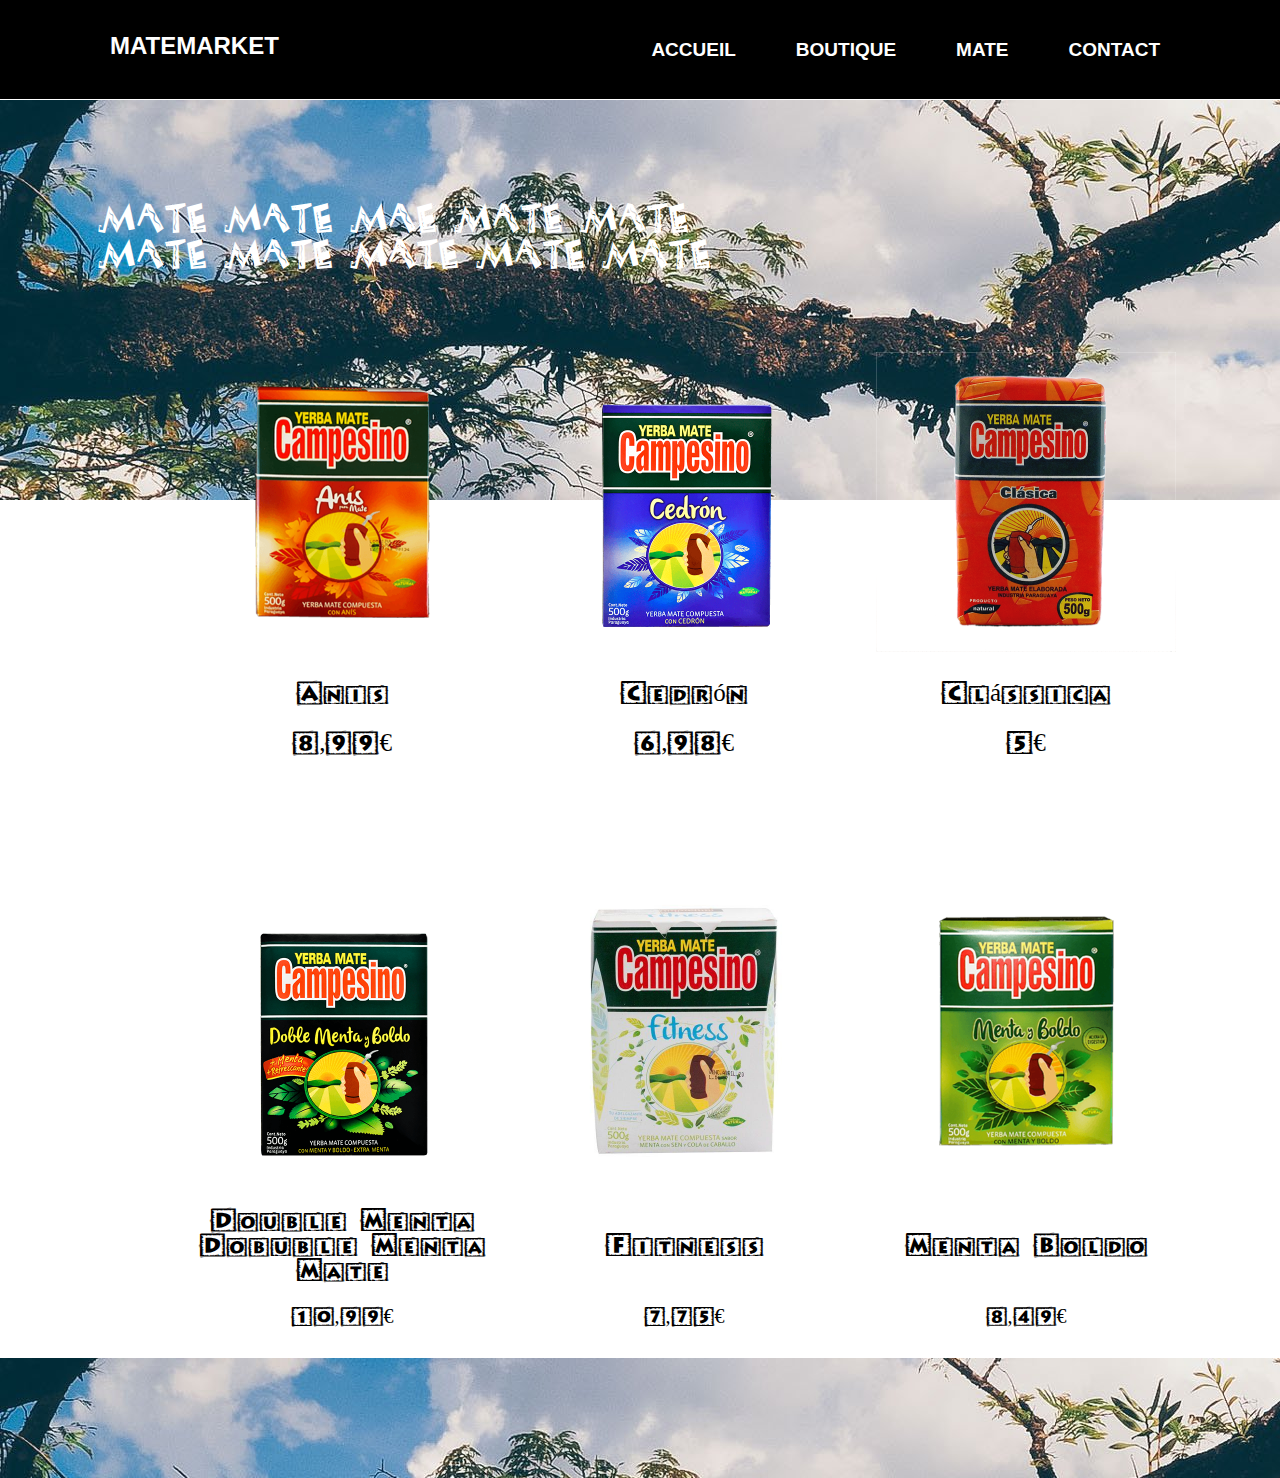
<file: acceuil.html>
<!DOCTYPE html>
<html lang="en">
  <head>
    <link rel="stylesheet" href="index.css" />
    <meta charset="UTF-8" />
    <meta http-equiv="X-UA-Compatible" content="IE=edge" />
    <meta name="viewport" content="width=device-width, initial-scale=1.0" />
    <title>Document</title>
  </head>
  <body>
    <header class="hder">
      <nav>
        <h1>MATEMARKET</h1>
        <ul>
          <li><a href="#accueil">Accueil</a></li>
          <li><a href="#histoire">Boutique</a></li>
          <li><a href="#mate">Mate</a></li>
          <li><a href="#">Contact</a></li>
        </ul>
      </nav>
    </header>

    <div id="imgFond">
      <p>MATE MATE MAE MATE MATE <br />MATE MATE MATE MATE MATE</p>
    </div>
    <div class="center">
      <div id="materiel">
        <table>
          <tr>
            <td><img src="mate1.png" /></td>
            <td><img src="mate2.png" /></td>
            <td><img src="mate3.png" /></td>
          </tr>
          <tr>
            <td>Anis</td>
            <td>Cedrón</td>
            <td>Clássica</td>
          </tr>
          <tr class="prix">
            <td>8,99€</td>
            <td>6,98€</td>
            <td>5€</td>
          </tr>
        </table>

        <table>
          <tr>
            <td><img src="campesino Double Menta Mate.png" /></td>
            <td><img src="Campesino Fitness.jpg" /></td>
            <td><img src="Campesino Menta Boldo.png" /></td>
          </tr>
          <tr>
            <td>Double Menta Dobuble Menta Mate</td>
            <td>Fitness</td>
            <td>Menta Boldo</td>
          </tr>
          <tr>
            <td class="prix">10,99€</td>
            <td class="prix">7,75€</td>
            <td class="prix">8,49€</td>
          </tr>
        </table>
      </div>
    </div>
    <br />
    <footer>
      <div class="center"></div>
    </footer>
  </body>
</html>
</file>
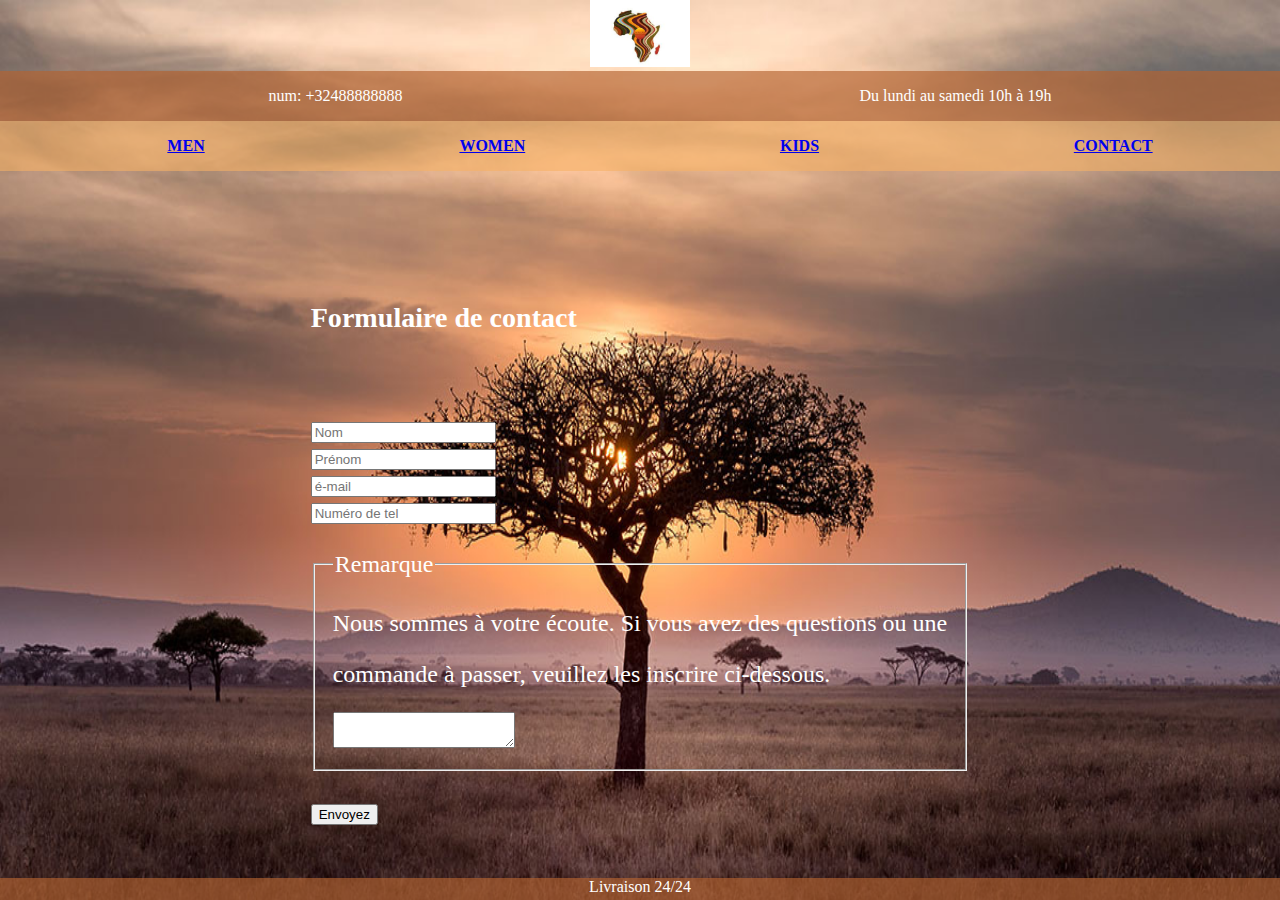
<file: contact.html>
<!DOCTYPE html>
<html lang="en">
  <head>
    <link rel="stylesheet" href="site.css" />
    <script language="javascript" src="site.js"></script>
    <meta charset="UTF-8" />
    <meta http-equiv="X-UA-Compatible" content="IE=edge" />
    <meta name="viewport" content="width=device-width, initial-scale=1.0" />
    <title>contact</title>
  </head>
  <body>
    <div class="container">
        <div class="header">
          <ul class="tabHead">
            <li>num: +32488888888</li>
            <li>Du lundi au samedi 10h à 19h</li>
          </ul>
        </div>
  
        <div class="logo">
            <a href="acceuil.html"><img src="logo.jpg" width="100px" /> </a>
          </div>

        <div class="menu">
          <ul class="tabMenu">
            <li>
              <a href="men.html">MEN</a>
            </li>
            <li>
              <a href="women.html">WOMEN</a>
            </li>
            <li>
              <a href="kids.html">KIDS</a>
            </li>
            <li>
              <a href="contact.html">CONTACT</a>
            </li>
          </ul>
        </div>
        <div class="contact">
             
            <form>
                <h3>Formulaire de contact</h3>
                <br>
                <br>
                <input type="text" id="name" placeholder="Nom" />       <br />
                <input type="text" id="prenom" placeholder="Prénom" /> <br>
                <input type="email" id="mail" placeholder="é-mail"> <br>
                <input type="number" id="number" placeholder="Numéro de tel"> <br>

                <br>
                <fieldset>
                    <legend>Remarque</legend>
                    <p> Nous sommes à votre écoute. Si vous avez des questions ou une </p>
                    <p>commande à passer, veuillez les inscrire ci-dessous.</p>
                    </p>
                    <textarea></textarea>
                  </fieldset>
                  <br>
                  <button id="click" onclick="submit()">Envoyez</button>
            </form>
        </div>
        <div class="footer">Livraison 24/24</div>
  </body>
</html>
</file>
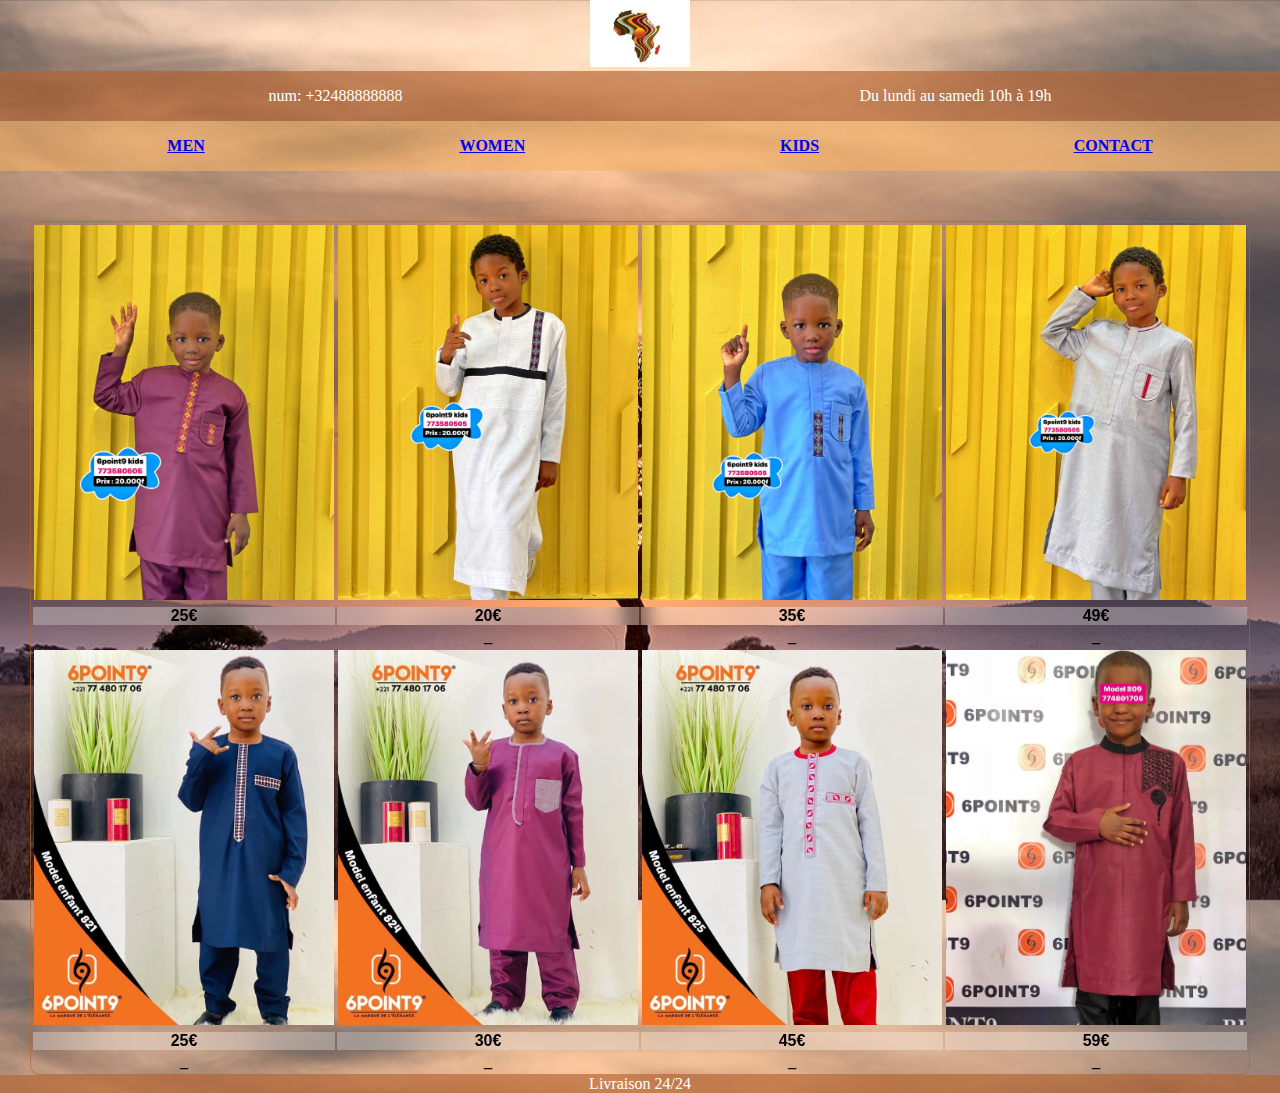
<file: kids.html>
<!DOCTYPE html>
<html lang="en">
  <head>
    <link rel="stylesheet" href="site.css" />
    <meta charset="UTF-8" />
    <meta http-equiv="X-UA-Compatible" content="IE=edge" />
    <meta name="viewport" content="width=device-width, initial-scale=1.0" />
    <title>kids</title>
  </head>
  <body>
    <div class="container">
      <div class="header">
        <ul class="tabHead">
          <li>num: +32488888888</li>
          <li>Du lundi au samedi 10h à 19h</li>
        </ul>
      </div>

      <div class="logo">
        <a href="acceuil.html"><img src="logo.jpg" width="100px" /> </a>
      </div>

      <div class="menu">
        <ul class="tabMenu">
          <li>
            <a href="men.html">MEN</a>
          </li>
          <li>
            <a href="women.html">WOMEN</a>
          </li>
          <li><a href="kids.html">KIDS</a></li>
          <li>
            <a href="contact.html">CONTACT</a>
          </li>
        </ul>
      </div>
      <div class="contenu">
        <table>
          <tr>
            <td><img src="kids1.jpeg" width="300px" /></td>
            <td><img src="kids2.jpeg" width="300px" /></td>
            <td><img src="kids3.jpeg" width="300px" /></td>
            <td><img src="kids4.jpeg" width="300px" /></td>
          </tr>
          <tr class="prix">
            <th>25€</th>
            <th>20€</th>
            <th>35€</th>
            <th>49€</th>
          </tr>
          <tr>
            <th>_</th>
            <th>_</th>
            <th>_</th>
            <th>_</th>
          </tr>

          <tr>
            <td><img src="kids5.jpeg" width="300px" /></td>
            <td><img src="kids6.jpeg" width="300px" /></td>
            <td><img src="kids7.jpeg" width="300px" /></td>
            <td><img src="kids8.jpeg" width="300px" /></td>
          </tr>
          <tr class="prix">
            <th>25€</th>
            <th>30€</th>
            <th>45€</th>
            <th>59€</th>
          </tr>
          <tr>
            <th>_</th>
            <th>_</th>
            <th>_</th>
            <th>_</th>
          </tr>
        </table>
      </div>

      <div class="footer">Livraison 24/24</div>
    </div>
  </body>
</html>
</file>
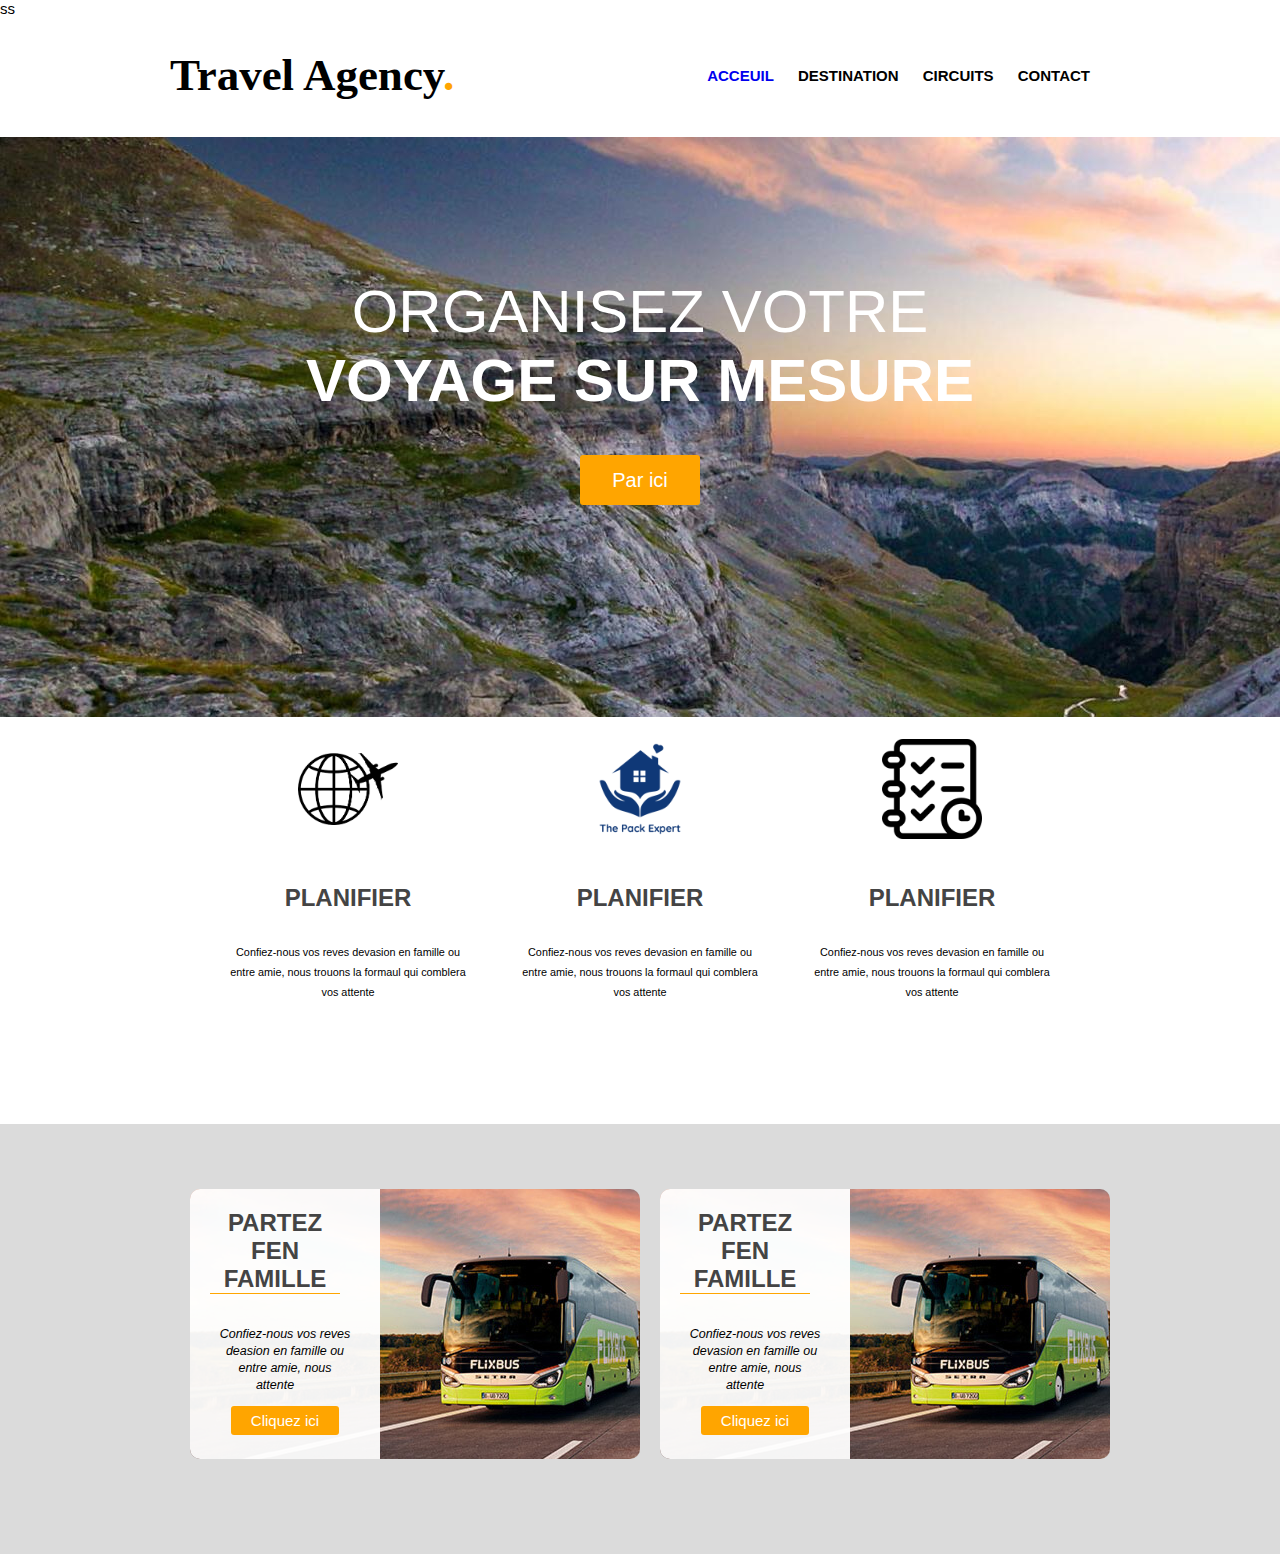
<file: HTML CSS 2/site.html>
<!DOCTYPE html>
<html lang="en">
  <head>
    <link rel="stylesheet" href="index.css" />
    <meta charset="UTF-8" />
    <meta http-equiv="X-UA-Compatible" content="IE=edge" />
    <meta name="viewport" content="width=device-width, initial-scale=1.0" />
    <title>Document</title>
  </head>
  <body>
    ss
    <header>
      <div class="wrapper">
        <h1>Travel Agency<span class="orange">.</span></h1>
        <ul>
          <li><a href="#section1">acceuil</a></li>
          <li>destination</li>
          <li>circuits</li>
          <li>contact</li>
        </ul>
      </div>
    </header>

    <section id="prem">
      <div class="wrapper">
        <h2>organisez votre <br /><strong>voyage sur mesure</strong></h2>
        <a href="#" class="button1">Par ici</a>
      </div>
    </section>
    <section id="deux">
      <div class="wrapper">
        <table>
          <tr>
            <td><img src="image/logo1.png" width="100px" /></td>
            <td><img src="image/logo2.png" width="100px" /></td>
            <td><img src="image/logo3.png" width="100px" /></td>
          </tr>
          <tr>
            <td>
              <h4>planifier</h4>
              <p>
                <small
                  >Confiez-nous vos reves devasion en famille ou entre amie,
                  nous trouons la formaul qui comblera vos attente</small
                >
              </p>
            </td>
            <td>
              <h4>planifier</h4>
              <p>
                <small
                  >Confiez-nous vos reves devasion en famille ou entre amie,
                  nous trouons la formaul qui comblera vos attente</small
                >
              </p>
            </td>
            <td>
              <h4>planifier</h4>
              <p>
                <small
                  >Confiez-nous vos reves devasion en famille ou entre amie,
                  nous trouons la formaul qui comblera vos attente</small
                >
              </p>
            </td>
            
          </tr>
          
        </table>
        
      </div>
    </section>
    
    <section id="trois">
      <div class="wrapper">
        <article class="art1" style="background-image: url('image/bus.jpg')">
          <div class="overley">
            <h4>partez fen famille</h4>
            <p>
              <small
                >Confiez-nous vos reves deasion en famille ou entre amie, nous
                attente</small
              >
            </p>
            <a href="#" class="button2">Cliquez ici</a>
          </div>
        </article>
      
   
      
        <article class="art2" style="background-image: url('image/bus.jpg')">
          <div class="overley">
            <h4>partez fen famille</h4>
            <p>
              <small
                >Confiez-nous vos reves devasion en famille ou entre amie, nous
                attente</small
              >
            </p>
            <a href="#" class="button2">Cliquez ici</a>
          </div>
        </article>

      </div>
    </section4>
    <footer></footer>
  </body>
</html>
</file>
<file: index.css>
@font-face {
  font-family: "police";
  src: url("Las\ locuras\ del\ emperador.TTF") format("truetype");
}
@font-face {
  font-family: "taco";
  src: url("TACOBOX_.TTF") format("truetype");
}

* {
  margin: 0;
  padding: 0;
  font-family: Arial, Helvetica, sans-serif;
}

.center {
  width: 940px;
  margin: 0 auto;
  padding: 0 10px;
}
nav {
  top: 0;
  left: 0;
  width: 100%;
  height: 100px;
  padding: 10px 90px;
  box-sizing: border-box;
  border-bottom: 1px solid white;
  background-color: black;
}

nav h1 {
  padding: 22px 20px;
  height: 80px;
  float: left;
  font-size: 24px;
  font-weight: bold;
  text-transform: uppercase;
  color: white;
}

nav ul {
  list-style: none;
  float: right;
  display: flex;
}

nav ul li a {
  line-height: 80px;
  color: white;
  padding: 12px 30px;
  text-decoration: none;
  font-size: 19px;
  font-weight: bold;
  text-transform: uppercase;
}

nav ul li a:hover {
  background: white;
  color: black;
  border-radius: 6px;
}

#imgFond {
  background-image: url("imgFond.jpg");
  padding: 0;
  margin: 0;
  width: 100%;
  height: 400px;
}

#imgFond p {
  padding: 100px;
  color: white;
  font-size: 35px;
  font-family: "police";
}
#materiel {
  position: relative;
  margin-top: -150px;
}
#materiel table img {
  width: 300px;
}

#materiel table td {
  padding-right: 20px;
  padding-left: 20px;
  padding-bottom: 20px;
  text-align: center;
  font-family: "taco";
  font-size: 25px;
}

#materiel table .prix {
  padding-bottom: 10px;
  font-size: 20px;
}

#materiel table:first-child {
  margin-bottom: 100px;
}

footer {
  background-image: url("imgFond.jpg");
  padding: 20px 0 40px;
  width: 100%;
  height: 60px;
}
</file>
<file: site.css>
body {
  margin: 0;
  color: white;
  font-family: "Gill Sans", "Gill Sans MT", Calibri, "Trebuchet MS", sans-serif;
  font-family: Georgia, "Times New Roman", Times, serif;
  justify-content: center;
  align-items: center;
  background: url("back2.jpg") no-repeat;

  background-repeat: round;
  background-size: 100%;
}
.container {
  height: 100vh;
  display: grid;
  grid-template-columns: 0.25fr 1fr 1fr 1fr;
  grid-template-rows: auto auto 0.5fr 8fr 0.25fr;
  grid-template-areas:
    "logo logo logo logo"
    "head head head head"
    "menu menu menu menu"
    "cont cont cont cont"
    "foot foot foot foot";
}

.containerA {
  height: 100vh;
  text-align: center;
  display: grid;
  grid-template-columns: 0.25fr 1fr 1fr 1fr;
  grid-template-rows: auto 0.5fr 8fr 0.25fr;
  grid-template-areas:
    "head head head head"
    "logo menu menu menu"
    "logoA logoA logoA logoA"
    "foot foot foot foot";
}

.logoA {
  display: flex;
  align-items: center;
  font-size: 30px;
  grid-area: logoA;
  color: white;
  font-weight: bold;
  justify-content: center;
}

.logo {
  grid-area: logo;
  text-align: center;
}

.header {
  grid-area: head;
  background-color: rgba(180, 99, 49, 0.655);
  text-align: center;
}
.menu {
  grid-area: menu;
  background-color: rgba(247, 177, 101, 0.589);
  text-align: center;
}
.contenu {
  grid-area: cont;
  align-items: center;
  margin-top: 50px;
  display: flex;
  justify-content: center;
}

.footer {
  grid-area: foot;
  background-color: rgba(180, 99, 49, 0.655);
  text-align: center;
}

table {
  color: rgba(180, 99, 49, 0.655);
  border-collapse: separate;
  border: 1px solid;
  border-radius: 10px;
}

ul {
  display: flex;
  list-style-type: none;
  justify-content: space-around;
  font-weight: bolder;
}

.tabHead li {
  font-weight: lighter;
}

th {
  color: black;
  font-weight: bold;
}

form {
  border-radius: 2px;
}

.contenu h3 {
  text-align: center;
}

#yes:hover {
  font-size: 50px;
}
#yes {
  color: white;
}
.prix {
  background-color: rgba(255, 255, 255, 0.3);
  border-radius: 5px;
  font-family: sans-serif;
  text-align: center;
  line-height: 1;
  -webkit-backdrop-filter: blur(10px);
  backdrop-filter: blur(10px);
  max-width: 50%;
  max-height: 50%;
  padding: 20px 40px;
}

.contact {
  grid-area: cont;
  align-items: center;
  margin-top: 50px;
  display: flex;
  justify-content: center;
  font-size: x-large;
}
</file>
<file: HTML CSS 2/index.css>
* {
  margin: 0;
  padding: 0;
}

body {
  font-size: 15px;
  font-family: arial, sans-serif;
}
.clear {
  width: 300px;
}

h4 {
  font-size: 24px;
  color: #444;
}

.wrapper {
  width: 940px;
  margin: 0 auto;
  padding: 0 10px;
}

header {
  height: 120px;
}
header h1 {
  font-weight: bold;
  font-family: "crete round", serif;
  font-size: 45px;
  float: left;
  margin-top: 32px;
}
.orange {
  color: orange;
}
header ul {
  float: right;
  list-style-type: none;
  text-transform: uppercase;
  margin-top: 50px;
}
header ul li {
  display: inline;
  margin-right: 20px;
  font-weight: bold;
}
a {
  text-decoration: none;
}

#prem {
  height: 580px;
  background: url("image/senegal.jpg");
}
#prem h2 {
  font-weight: normal;
  color: white;
  text-align: center;
  font-size: 60px;
  padding: 140px 0 40px 0;
  text-transform: uppercase;
}
.button1 {
  background-color: orange;
  display: block;
  font-size: 20px;
  padding: 0 auto;
  margin: 0 auto;
  width: 120px;
  height: 50px;
  text-align: center;
  line-height: 50px;
  border-radius: 3px;
  color: white;
}

.button1:hover {
  background-color: blue;
}
#deux {
  padding-bottom: 100px;
}
#deux h4 {
  margin-bottom: 30px;
  text-transform: uppercase;
}
#deux p {
  line-height: 20px;
  width: 250px;
  font-size: small;
}
#deux table {
  text-align: center;
  margin: 0 auto;
  padding: 0 auto;
}
#deux table td {
  padding: 20px;
}

#trois {
  background-color: rgb(219, 219, 219);
  width: 100%;
  height: 300px;
  padding: 65px 0;
}

#trois article {
  width: 450px;
  height: 270px;
  border-radius: 10px;
  float: left;
  margin-left: 20px;
}

#trois p {
  margin-bottom: 20px;
  font-style: italic;
}

.overley {
  width: 190px;
  height: 100%;
  padding: 20px;
  background-color: rgba(255, 255, 255, 0.95);
  box-sizing: border-box;
  border-radius: 10px 0 0 10px;
  text-align: center;
}
#trois h4 {
  margin-bottom: 30px;
  text-transform: uppercase;
  border-bottom: 1px solid orange;
}
.button2 {
  background-color: orange;
  padding: 6px 20px;
  text-align: center;
  border-radius: 3px;
  color: white;
}

.button2:hover {
  background-color: blue;
}

article :first-child {
  margin-right: 20px;
}
</file>
